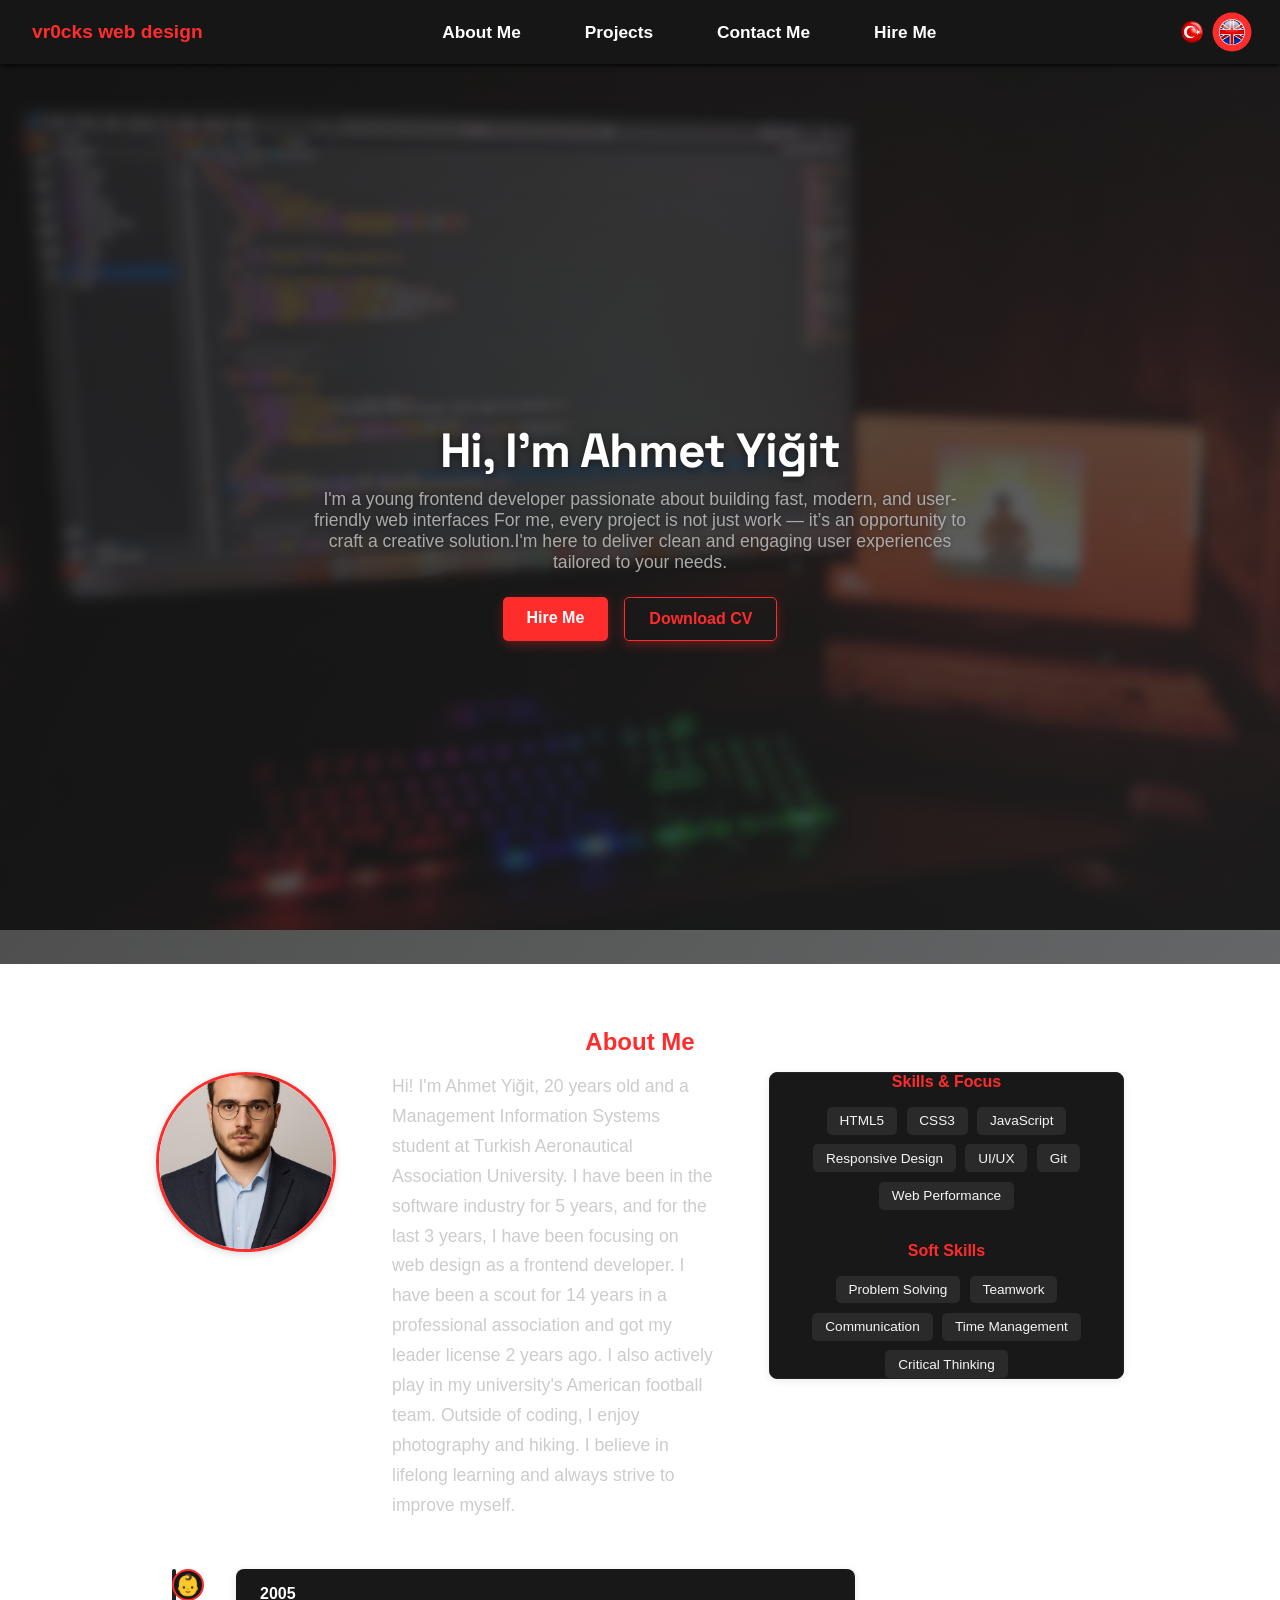
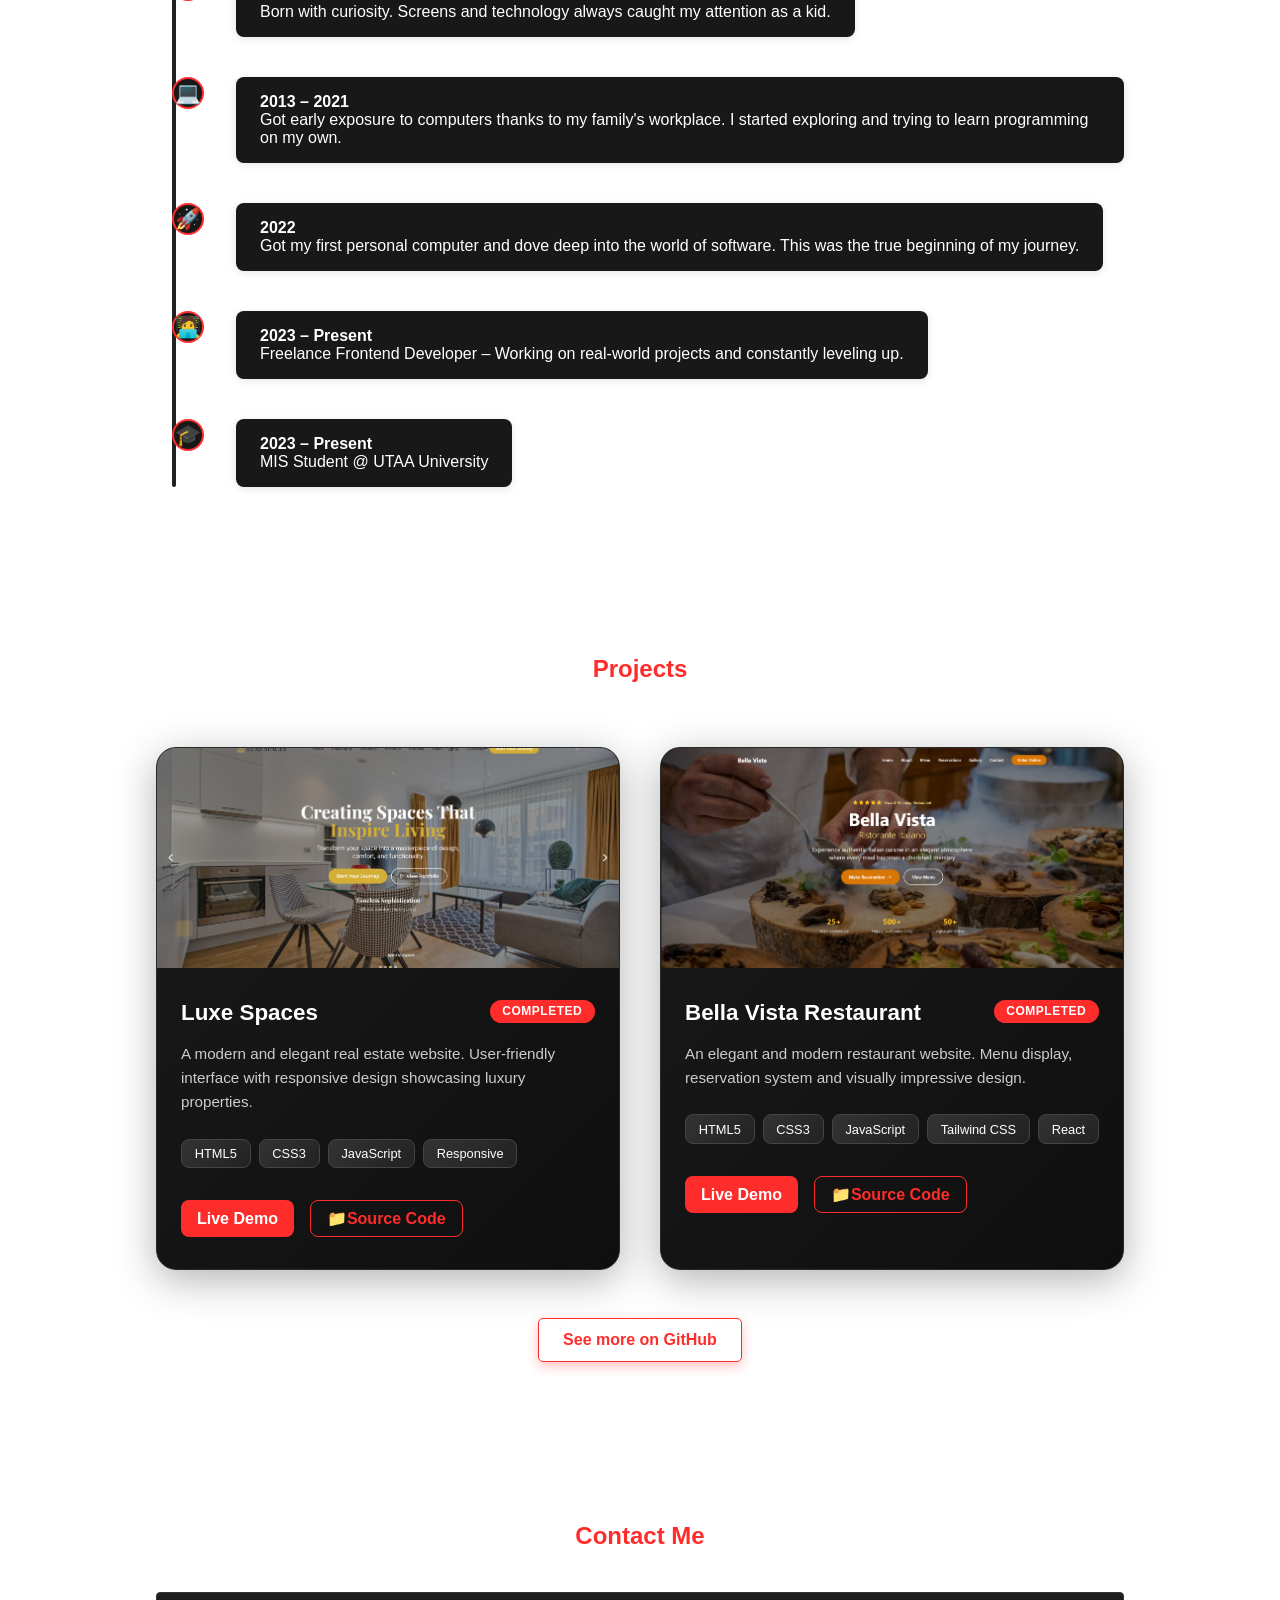
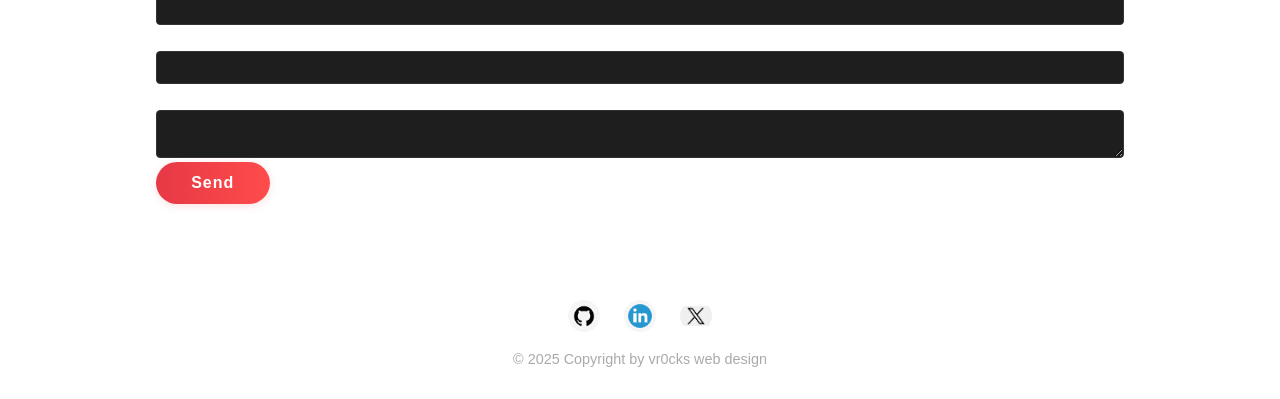
<file: index.html>
<!DOCTYPE html>
<html lang="tr">
<head>
  <meta charset="UTF-8">
  <meta name="viewport" content="width=device-width, initial-scale=1.0">
  <title>Ahmet Yiğit - Portfolio</title>
  <link rel="stylesheet" href="style.css">
  <link href="https://fonts.googleapis.com/css2?family=Space+Grotesk:wght@700&display=swap" rel="stylesheet">
  <meta name="description" content="Ahmet Yiğit - Frontend Developer Portfolio. Projects, skills, and contact information.">
  <meta name="keywords" content="Frontend, Portfolio, Ahmet Yiğit, Web Developer, JavaScript, HTML, CSS">
  <meta name="author" content="vr0cks web design">
</head>
<body>
  <!-- Scroll Progress Bar (Sayfa kaydırma ilerlemesini gösterir) -->
  <div class="scroll-progress"></div>

  <!-- =========================
       Navbar (Üst Menü)
       ========================= -->
  <header>
    <nav class="navbar">
      <div class="logo">
        <a href="#">vr0cks web design</a>
      </div>
      <!-- Masaüstü Menü -->
      <ul class="nav-links desktop-menu">
        <li><a href="#about" data-key="nav_about">About Me</a></li>
        <li><a href="#projects" data-key="nav_projects">Projects</a></li>
        <li><a href="#contact" data-key="nav_contact">Contact Me</a></li>
        <li><a href="#hire" data-key="nav_hire">Hire Me</a></li>
      </ul>
      <div class="nav-actions">
        <div class="language-switch">
          <!-- Bayraklar -->
          <button id="btn-tr"><img src="assets/tr.png" alt="TR" /></button>
          <button id="btn-en"><img src="assets/gb.png" alt="EN" /></button>
        </div>
      </div>
      <!-- Mobil Menü Açma Butonu -->
      <div class="hamburger" id="hamburger">&#9776;</div>
    </nav>
    <!-- Mobil Menü -->
    <ul class="nav-links mobile-menu" id="mobile-menu">
      <li><a href="#about" data-key="nav_about">About Me</a></li>
      <li><a href="#projects" data-key="nav_projects">Projects</a></li>
      <li><a href="#contact" data-key="nav_contact">Contact Me</a></li>
      <li><a href="#hire" data-key="nav_hire">Hire Me</a></li>
    </ul>
  </header>

  <!-- =========================
       Hero Alanı (Açılış)
       ========================= -->
  <header class="hero">
    <div class="hero-content">

      <div class="hero-text">
        <h1 data-key="hero_title">Hi, I'm Ahmet Yiğit</h1>
        <p data-key="hero_subtitle">I'm a young frontend developer passionate about building fast, modern, and user-friendly web interfaces.
For me, every project is not just work — it’s an opportunity to craft a creative solution.
I'm here to deliver clean and engaging user experiences tailored to your needs..</p>
        <div class="hero-buttons">
          <a href="#contact" class="btn" data-key="btn_hire">Hire Me</a>
          <a href="./assets/Yiğit Canlı Frontend dev.pdf" download class="btn btn-outline" data-key="btn_cv">Download CV</a>
        </div>
      </div>
    </div>
  </header>


  <!-- =========================
       Hakkımda Bölümü
       ========================= -->
  <section id="about" class="section fade-in">
    <h2 data-key="about_title">About Me</h2>
    <div class="about-wrapper">
      <!-- Profil Fotoğrafı -->
      <div class="about-photo">
        <img src="assets/bn.png" alt="Ahmet Yiğit" style="width:100%;height:auto;object-fit:cover;" />
      </div>
      <!-- Hakkımda Yazısı -->
      <div class="about-text">
        <p data-key="about_text">
          Merhaba! Ben Ahmet Yiğit, 20 yaşındayım ve Türk Hava Kurumu Üniversitesi'nde Yönetim Bilişim Sistemleri bölümü öğrencisiyim.<br>
          5 yıldır yazılım sektöründeyim, son 3 yıldır ise frontend geliştirici olarak web tasarımı ile ilgileniyorum.<br>
          14 yıldır profesyonel bir derneğe bağlı olarak izcilik yapıyorum ve 2 yıl önce lider lisansımı aldım.<br>
          Ayrıca aktif olarak okulumun Amerikan futbolu takımında oynuyorum.<br>
          Kodlamanın dışında fotoğrafçılık ve doğa yürüyüşleriyle ilgileniyorum. Sürekli öğrenmeye ve kendimi geliştirmeye inanıyorum.
        </p>
      </div>
      <!-- Yetenekler ve Soft Skills -->
      <div class="about-tags">
        <h4 data-key="skills_title">Skills & Focus</h4>
        <div class="tag-list">
          <span>HTML5</span><span>CSS3</span><span>JavaScript</span>
          <span data-key="tag_responsive">Responsive Design</span>
          <span data-key="tag_uiux">UI/UX</span>
          <span>Git</span>
          <span data-key="tag_performance">Web Performance</span>
        </div>
        <h4 style="margin-top: 2rem;" data-key="soft_title">Soft Skills</h4>
        <div class="tag-list">
          <span data-key="tag_problem">Problem Solving</span>
          <span data-key="tag_team">Teamwork</span>
          <span data-key="tag_comm">Communication</span>
          <span data-key="tag_time">Time Management</span>
          <span data-key="tag_critical">Critical Thinking</span>
        </div>
      </div>
    </div>

    <!-- =========================
         Zaman Çizelgesi (Timeline)
         ========================= -->
    <div class="timeline-container fade-in">
      <div class="timeline-item">
        <div class="timeline-dot"><span>👶</span></div>
        <div class="timeline-content">
          <h4>2005</h4>
          <p data-key="timeline_2005">Born with curiosity. Screens and technology always caught my attention as a kid.</p>
        </div>
      </div>
      <div class="timeline-item">
        <div class="timeline-dot"><span>💻</span></div>
        <div class="timeline-content">
          <h4>2013 – 2021</h4>
          <p data-key="timeline_2013_2021">Got early exposure to computers thanks to my family's workplace. I started exploring and trying to learn programming on my own.</p>
        </div>
      </div>
      <div class="timeline-item">
        <div class="timeline-dot"><span>🚀</span></div>
        <div class="timeline-content">
          <h4>2022 </h4>
          <p data-key="timeline_2022">Got my first personal computer and dove deep into the world of software. This was the true beginning of my journey.</p>
        </div>
      </div>
      <div class="timeline-item">
        <div class="timeline-dot"><span>🧑‍💻</span></div>
        <div class="timeline-content">
          <h4>2023 – Present</h4>
          <p data-key="timeline_2023_freelance"><strong>Freelance Frontend Developer</strong> – Working on real-world projects and constantly leveling up.</p>
        </div>
      </div>
      <div class="timeline-item">
        <div class="timeline-dot"><span>🎓</span></div>
        <div class="timeline-content">
          <h4>2023 – Present</h4>
          <p data-key="timeline_2023_mis"><strong>MIS Student</strong> @ UTAA University</p>
        </div>
      </div>
    </div>
  </section>

  <!-- =========================
       Projeler Bölümü
       ========================= -->
  <section id="projects" class="section">
    <h2 data-key="projects_title">Projects</h2>
    <div class="project-grid">
      <!-- Luxe Spaces Card -->
      <div class="project-card fade-in">
        <div class="project-image">
          <img src="assets/luxe.png" alt="Luxe Spaces Screenshot">
          <div class="project-overlay">
            <a href="https://vr0cks.github.io/LUXE-SPACES/" target="_blank" class="project-link">
              <span>👁️</span>
            </a>
          </div>
        </div>
        <div class="project-content">
          <div class="project-header">
            <h3 data-key="luxe_title">Luxe Spaces</h3>
            <span class="project-status" data-key="status_completed">Completed</span>
          </div>
          <p data-key="luxe_desc">Modern ve şık bir emlak sitesi. Lüks mülkleri sergileyen responsive tasarım ile kullanıcı dostu arayüz.</p>
          <div class="project-tech">
            <span class="tech-tag">HTML5</span>
            <span class="tech-tag">CSS3</span>
            <span class="tech-tag">JavaScript</span>
            <span class="tech-tag">Responsive</span>
          </div>
          <div class="project-actions">
            <a href="https://vr0cks.github.io/LUXE-SPACES/" target="_blank" class="btn-project primary" data-key="btn_live_demo">
              <span>🚀</span> Live Demo
            </a>
            <a href="https://github.com/Vr0cks/LUXE-SPACES" target="_blank" class="btn-project secondary" data-key="btn_source_code">
              <span>📁</span> Source
            </a>
          </div>
        </div>
      </div>

      <!-- Bella Vista Restaurant Card -->
      <div class="project-card fade-in">
        <div class="project-image">
          <img src="assets/restaurant.png" alt="Bella Vista Restaurant Screenshot">
          <div class="project-overlay">
            <a href="https://vr0cks.github.io/restaurant/" target="_blank" class="project-link">
              <span>👁️</span>
            </a>
          </div>
        </div>
        <div class="project-content">
          <div class="project-header">
            <h3 data-key="bella_title">Bella Vista Restaurant</h3>
            <span class="project-status" data-key="status_completed">Completed</span>
          </div>
          <p data-key="bella_desc">Zarif ve modern bir restoran web sitesi. Menü görüntüleme, rezervasyon sistemi ve görsel açıdan etkileyici tasarım.</p>
          <div class="project-tech">
            <span class="tech-tag">HTML5</span>
            <span class="tech-tag">CSS3</span>
            <span class="tech-tag">JavaScript</span>
            <span class="tech-tag">Tailwind CSS</span>
            <span class="tech-tag">React</span>
          </div>
          <div class="project-actions">
            <a href="https://vr0cks.github.io/restaurant/" target="_blank" class="btn-project primary" data-key="btn_live_demo">
              <span>🚀</span> Live Demo
            </a>
            <a href="https://github.com/Vr0cks/restaurant" target="_blank" class="btn-project secondary" data-key="btn_source_code">
              <span>📁</span> Source
            </a>
          </div>
        </div>
      </div>
    </div>
    
    <div class="more-projects">
      <a href="https://github.com/Vr0cks" target="_blank" class="btn btn-outline" data-key="btn_github_more">
        <span>📂</span> See more on GitHub
      </a>
    </div>
  </section>

  <!-- =========================
       İletişim Bölümü
       ========================= -->
  <section id="contact" class="section">
    <h2 data-key="contact_title">Contact Me</h2>
    <!-- Form -->
    <form id="contact-form" action="https://formspree.io/f/mdkznpvz" method="POST">
      <label for="name" data-key="label_name">Your name:</label>
      <input type="text" id="name" name="name" required>

      <label for="email" data-key="label_email">Your email:</label>
      <input type="email" id="email" name="email" required>

      <label for="message" data-key="label_message">Your message:</label>
      <textarea id="message" name="message" required></textarea>

      <button type="submit" data-key="btn_send">Send</button>
    </form>
  </section>

  <!-- =========================
       Footer (Alt Bilgi)
       ========================= -->
  <footer>
    <div class="footer-social">
      <a href="https://github.com/Vr0cks" target="_blank"><img src="assets/github.png" alt="GitHub"></a>
      <a href="https://www.linkedin.com/in/ahmet-yiğit-canlı/" target="_blank"><img src="assets/linkedin.png" alt="LinkedIn"></a>
      <a href="https://x.com/ahmetcanli1907" target="_blank"><img src="assets/X.jpeg" alt="Twitter"></a>
    </div>
    <p>&copy; 2025 Copyright by vr0cks web design</p>
  </footer>

  <!-- =========================
       Scriptler
       ========================= -->
  <script src="script.js"></script>
</body>
</html>
</file>
<file: style.css>
/* ============================
   Temel Değişkenler ve Reset
   ============================ */
:root {
  --primary: #ff2c2c;
  --bg: #121212;
  --text: #f5f5f5;
  --muted: #aaaaaa;
}

* {
  margin: 0;
  padding: 0;
  box-sizing: border-box;
}

@import url('https://fonts.googleapis.com/css2?family=Inter:wght@400;600;700&display=swap');

/* ============================
   Body Genel Ayarlar
   ============================ */
body {
  min-height: 100vh;
  background: url('assets/bk.jpg') center center/cover no-repeat fixed;
  color: #fff;
  font-family: 'Inter', Arial, sans-serif;
}

/* ============================
   Navigasyon Barı
   ============================ */
nav {
  background: rgba(18, 18, 18, 0.95);
  backdrop-filter: blur(10px);
  box-shadow: 0 2px 4px rgba(0, 0, 0, 0.7);
  padding: 1rem 2rem;
  display: flex;
  justify-content: space-between;
  align-items: center;
  position: sticky;
  top: 0;
  z-index: 10;
}

/* Logo kısmı */
.logo {
  font-weight: bold;
  font-size: 1.2rem;
  color: var(--primary);
}
.logo a {
  color: var(--primary);
  font-weight: bold;
  font-size: 1.2rem;
  text-decoration: none;
}

/* ============================
   Navigasyon Barı - Güncellenmiş Versiyon
   ============================ */
nav {
  background: rgba(18, 18, 18, 0.95);
  backdrop-filter: blur(10px);
  box-shadow: 0 2px 4px rgba(0, 0, 0, 0.7);
  padding: 1rem 2rem;
  display: flex;
  justify-content: space-between;
  align-items: center;
  position: sticky;
  top: 0;
  z-index: 10;
}

/* Logo kısmı */
.logo {
  font-weight: bold;
  font-size: 1.2rem;
  color: var(--primary);
}
.logo a {
  color: var(--primary);
  font-weight: bold;
  font-size: 1.2rem;
  text-decoration: none;
}

/* Menü linkleri - Güncellenmiş */
.nav-links {
  list-style: none;
  display: flex;
  gap: 2rem;
  align-items: center;
  padding: 0;
}

.nav-links li a {
  color: #fff;
  text-decoration: none;
  font-weight: 600;
  font-size: 1.08rem;
  padding: 0.5rem 1rem;
  transition: all 0.3s ease;
  position: relative;
  background: none !important; /* Tüm arka plan renklerini kaldır */
  border-radius: 0; /* Border radius'u da kaldır */
}

/* Alt çizgi için temel stil */
.nav-links li a::after {
  content: '';
  position: absolute;
  bottom: -2px;
  left: 0;
  width: 100%;
  height: 2px;
  background: var(--primary);
  transform: scaleX(0);
  transition: transform 0.3s ease;
  transform-origin: left;
}

/* Hover durumunda alt çizgi */
.nav-links li a:hover::after {
  transform: scaleX(1);
}
/* Aktif link için alt çizgi */
.mobile-menu {
  display: flex;
  flex-direction: column;
  position: absolute;
  top: 60px;
  right: 0;
  background: var(--bg);
  width: 200px;
  z-index: 100;
}

.mobile-menu a {
  background: transparent !important;
  position: relative;
  color: #fff;
  text-decoration: none;
  padding: 0.75rem 1rem;
  transition: all 0.3s ease;
}

.mobile-menu a.active {
  background: transparent !important;
  border-left: 3px solid var(--primary); /* Mobilde sol kenarda çizgi */
  color: var(--primary);
}

.mobile-menu a:hover {
  color: var(--primary);
  background: rgba(255, 44, 44, 0.1) !important;
}

/* Dil değiştirme ve ekstra aksiyonlar */
.language-switch {
  display: flex;
  gap: 0.5rem;
}

.language-switch button {
  background: transparent;
  border: none;
  cursor: pointer;
  padding: 4px;
  border-radius: 50%;
  transition:  0.2s, box-shadow 0.2s, transform 0.15s;
  display: flex;
  align-items: center;
  justify-content: center;
  box-shadow: none;
}

.language-switch button.active {
  background: var(--primary);
  box-shadow: 0 0 0 2px var(--primary);
  transform: scale(1.08);
}

.language-switch button:hover:not(.active) {
  background: rgba(255,255,255,0.08);
  box-shadow: 0 2px 8px rgba(0,0,0,0.12);
}

.language-switch img {
  width: 24px;
  height: 24px;
  border-radius: 50%;
  object-fit: cover;
  display: block;
}

/* Aktif buton vurgusu */
.language-switch button.active {
  background: var(--primary);
  box-shadow: 0 0 0 2px var(--primary);
}
#theme-toggle {
  font-size: 1.5rem;
  width: 32px;
  height: 32px;
  color: var(--primary);
  background: transparent;
  border: none;
  margin-left: 4px;
}

/* ============================
   Hero Alanı (Açılış)
   ============================ */
.hero {
  position: relative;
  min-height: 100vh;
  display: flex;
  align-items: center;
  justify-content: center;
  z-index: 1;
}
.hero::before {
  content: "";
  position: absolute;
  inset: 0;
  background: linear-gradient(120deg, rgba(24,24,24,0.8) 0%, rgba(35,37,38,0.7) 100%);
  z-index: 1;
}
.hero-content {
  position: relative;
  z-index: 2;
  text-align: center;
  width: 100%;
  max-width: 700px;
  margin: 0 auto;
  padding: 3rem 1rem;
  /* Arka plan rengi ekleme! */
  background: none;
  box-shadow: none;
}
.hero h1 {
  font-family: 'Space Grotesk', Arial, sans-serif;
  font-size: 3rem;
  letter-spacing: -1px;
  margin-bottom: 0.5rem;
  opacity: 0;
  animation: fadeIn 1s forwards 0.3s;
  text-shadow: 0 2px 8px rgba(0,0,0,0.5);
}
.hero p {
  color: var(--muted);
  font-size: 1.1rem;
  margin-bottom: 1.5rem;
  opacity: 0;
  animation: fadeIn 1s forwards 0.6s;
  text-shadow: 0 1px 4px rgba(0,0,0,0.3);
}
.hero-buttons {
  display: flex;
  gap: 1rem;
  justify-content: center;
  flex-wrap: wrap;
}
.hero-content {
  display: flex;
  align-items: center;
  justify-content: center;
  gap: 2.5rem;
  padding: 4rem 1rem 2rem 1rem;
  flex-wrap: wrap;
}
.hero-text {
  background: none;
  box-shadow: none;
}
.hero-text > * {
  opacity: 0;
  transform: translateY(30px);
  animation: fadeInUp 0.8s forwards;
}
.hero-text > *:nth-child(1) { animation-delay: 0.2s; }
.hero-text > *:nth-child(2) { animation-delay: 0.4s; }
.hero-text > *:nth-child(3) { animation-delay: 0.6s; }

@keyframes fadeInUp {
  to { opacity: 1; transform: none; }
}

/* ============================
   Butonlar
   ============================ */
.btn, .btn-outline, .btn-sm {
  display: inline-block;
  border-radius: 5px;
  text-decoration: none;
  transition: 0.3s;
  font-weight: 600;
}
.btn {
  padding: 0.75rem 1.5rem;
  background: var(--primary);
  color: #fff;
  box-shadow: 0 4px 12px rgba(255, 44, 44, 0.3);
}
.btn:hover { opacity: 0.85; }
.btn-outline {
  background: transparent;
  border: 1px solid var(--primary);
  color: var(--primary);
}
.btn-outline:hover {
  background: var(--primary);
  color: #fff;
}
.btn-sm {
  padding: 0.4rem 0.9rem;
  font-size: 0.85rem;
  border: 1px solid var(--primary);
  color: var(--primary);
}
.btn-sm:hover {
  background-color: var(--primary);
  color: #fff;
}

/* ============================
   Genel Bölüm Ayarları
   ============================ */
.section {
  padding: 4rem 2rem;
  max-width: 1000px;
  margin: auto;
}
.section h2 {
  color: var(--primary);
  margin-bottom: 1rem;
  text-align: center;
}

/* ============================
   Slider (Projeler için)
   ============================ */
.slider {
  display: flex;
  overflow-x: auto;
  scroll-snap-type: x mandatory;
  gap: 1rem;
  padding: 1rem 0;
  scrollbar-width: none;
}
.slider::-webkit-scrollbar { display: none; }
.slide {
  min-width: 300px;
  flex: none;
  background: linear-gradient(145deg, #1c1c1c, #111);
  border: 1px solid #2a2a2a;
  padding: 1rem;
  border-radius: 8px;
  scroll-snap-align: center;
  text-align: center;
  transition: transform 0.3s;
}
.slide:hover { transform: scale(1.05); }
.more-projects {
  text-align: center !important;
  margin: 2rem auto !important;
  display: flex !important;
  justify-content: center !important;
  width: 100% !important;
}


/* ============================
   Form Elemanları
   ============================ */
input, textarea {
  background: #1e1e1e;
  border: 1px solid #333;
  padding: 0.5rem;
  color: var(--text);
  width: 100%;
  margin-top: 0.5rem;
  border-radius: 4px;
}
input:focus, textarea:focus {
  outline: none;
  border-color: var(--primary);
}
button[type="submit"] {
  background: linear-gradient(90deg, #e63946 0%, #ff4c4c 100%);
  color: #fff;
  border: none;
  padding: 0.75rem 2.2rem;
  border-radius: 25px;
  font-size: 1rem;
  font-weight: 600;
  cursor: pointer;
  box-shadow: 0 2px 8px rgba(230, 57, 70, 0.15);
  transition: background 0.2s, transform 0.2s;
  letter-spacing: 1px;
}
button[type="submit"]:hover {
  background: linear-gradient(90deg, #ff4c4c 0%, #e63946 100%);
  transform: translateY(-2px) scale(1.04);
  box-shadow: 0 4px 16px rgba(230, 57, 70, 0.25);
}

/* ============================
   Footer
   ============================ */
footer {
  text-align: center;
  padding: 2rem;
  font-size: 0.9rem;
  color: var(--muted);
}

/* ============================
   Gelişmiş Proje Kartları (2. koddan alındı)
   ============================ */
.project-grid {
  display: grid;
  grid-template-columns: 1fr;
  gap: 2.5rem;
  margin-top: 3rem;
  padding: 1rem 0;
}

@media (min-width: 768px) {
  .project-grid {
    grid-template-columns: repeat(auto-fit, minmax(400px, 1fr));
  }
}

.project-card {
  background: linear-gradient(135deg, #1a1a1a 0%, #0f0f0f 100%);
  border-radius: 20px;
  overflow: hidden;
  box-shadow: 0 10px 40px rgba(0, 0, 0, 0.3);
  transition: all 0.4s cubic-bezier(0.25, 0.46, 0.45, 0.94);
  border: 1px solid #2a2a2a;
  position: relative;
}

.project-card:hover {
  transform: translateY(-8px) scale(1.02);
  box-shadow: 0 20px 60px rgba(255, 44, 44, 0.15);
  border-color: var(--primary);
}

.project-image {
  position: relative;
  height: 220px;
  overflow: hidden;
}

.project-image img {
  width: 100%;
  height: 100%;
  object-fit: cover;
  transition: transform 0.4s ease;
}

.project-card:hover .project-image img {
  transform: scale(1.1);
}

.project-overlay {
  position: absolute;
  top: 0;
  left: 0;
  right: 0;
  bottom: 0;
  background: rgba(0, 0, 0, 0.7);
  display: flex;
  align-items: center;
  justify-content: center;
  opacity: 0;
  transition: opacity 0.3s ease;
}

.project-card:hover .project-overlay {
  opacity: 1;
}

.project-link {
  background: var(--primary);
  color: white;
  width: 60px;
  height: 60px;
  border-radius: 50%;
  display: flex;
  align-items: center;
  justify-content: center;
  text-decoration: none;
  font-size: 1.2rem;
  transition: transform 0.2s ease;
}

.project-link:hover {
  transform: scale(1.1);
}

.project-content {
  padding: 2rem 1.5rem;
}

.project-header {
  display: flex;
  justify-content: space-between;
  align-items: flex-start;
  margin-bottom: 1rem;
  flex-wrap: wrap;
  gap: 0.5rem;
}

.project-header h3 {
  color: #ffffff;
  font-size: 1.4rem;
  font-weight: 700;
  margin: 0;
  flex: 1;
}

.project-status {
  background: var(--primary);
  color: white;
  padding: 0.3rem 0.8rem;
  border-radius: 15px;
  font-size: 0.75rem;
  font-weight: 600;
  text-transform: uppercase;
  letter-spacing: 0.5px;
}

.project-status.in-progress {
  background: linear-gradient(135deg, #ffa500, #ff6b35);
}

.project-content p {
  color: #cccccc;
  line-height: 1.6;
  margin-bottom: 1.5rem;
  font-size: 0.95rem;
}

.project-tech {
  display: flex;
  flex-wrap: wrap;
  gap: 0.5rem;
  margin-bottom: 2rem;
}

.tech-tag {
  background: linear-gradient(135deg, #333, #222);
  color: #fff;
  padding: 0.4rem 0.8rem;
  border-radius: 8px;
  font-size: 0.8rem;
  font-weight: 500;
  border: 1px solid #444;
  transition: all 0.2s ease;
}

.tech-tag:hover {
  background: var(--primary);
  border-color: var(--primary);
  transform: translateY(-2px);
}

.project-actions {
  display: flex;
  gap: 1rem;
  flex-wrap: wrap;
}

.btn-project {
  display: inline-flex;
  align-items: center;
  gap: 0.5rem;
  padding: 0.5rem 1rem;
  border-radius: 8px;
  text-decoration: none;
  font-weight: 600;
  transition: all 0.3s ease;
  border: none;
  cursor: pointer;
}

.btn-project.primary {
  background: var(--primary);
  color: white;
}

.btn-project.secondary {
  background: transparent;
  color: var(--primary);
  border: 1px solid var(--primary);
}

.btn-project:hover {
  transform: translateY(-2px);
  box-shadow: 0 4px 12px rgba(255, 44, 44, 0.3);
}

/* ============================
   Hakkımda Bölümü
   ============================ */
.about-wrapper {
  display: flex;
  gap: 2.5rem;
  align-items: flex-start;
  justify-content: center;
  flex-wrap: wrap;
  margin-bottom: 2rem;
}
.about-photo {
  flex-shrink: 0;
}
.about-photo img {
  width: 130px;
  height: 130px;
  object-fit: cover;
  border-radius: 50%;
  border: 3px solid var(--primary);
  box-shadow: 0 2px 8px rgba(0,0,0,0.15);
  background: #fff;
  display: block;
  margin: 0 auto;
  max-width: 100%;
  max-height: 180px;
}
.about-text {
  flex: 2 1 400px;
  max-width: 700px;
  font-size: 1.1rem;
  color: #ccc;
  margin-bottom: 1rem;
  text-align: left;
  min-width: 250px;
  word-break: break-word;
  white-space: normal;
  line-height: 1.7;
}
.about-tags {
  flex: 1 1 200px;
  min-width: 180px;
  background: #181818;
  border-radius: 8px;
  padding: 1.2rem 1rem;
  border: 1px solid #232323;
  box-shadow: 0 2px 8px rgba(0,0,0,0.08);
  text-align: center;
}
.about-tags h4 {
  margin-bottom: 1rem;
  color: var(--primary);
  font-weight: 600;
}
.tag-list {
  display: flex;
  flex-wrap: wrap;
  justify-content: center;
  gap: 0.6rem;
}
.tag-list span {
  background: #2a2a2a;
  color: var(--text);
  padding: 0.4rem 0.8rem;
  border-radius: 5px;
  font-size: 0.85rem;
  transition: 0.3s;
}
.tag-list span:hover {
  background: var(--primary);
  color: #fff;
}

/* ============================
   Zaman Çizelgesi (Timeline)
   ============================ */
.timeline {
  max-width: 800px;
  margin: 2rem auto 0;
  color: var(--text);
  text-align: center;
}
.timeline h4 {
  margin-bottom: 1rem;
  color: var(--primary);
}
.timeline ul {
  list-style: none;
  padding: 0;
}
.timeline li {
  margin-bottom: 1rem;
  padding-left: 1rem;
  position: relative;
}
.timeline li::before {
  content: '';
  position: absolute;
  left: 0;
  top: 7px;
  width: 8px;
  height: 8px;
  background: var(--primary);
  border-radius: 50%;
}
.timeline-container {
  position: relative;
  margin: 2rem 0 0 0;
  padding-left: 32px;
}
.timeline-container::before {
  content: '';
  position: absolute;
  left: 16px;
  top: 0;
  bottom: 0;
  width: 4px;
  background: #222;
  border-radius: 2px;
}
.timeline-item {
  display: flex;
  align-items: flex-start;
  margin-bottom: 2.5rem;
  position: relative;
  opacity: 0;
  transform: translateY(30px);
  transition: opacity 0.7s, transform 0.7s;
}
.timeline-item.visible {
  opacity: 1;
  transform: none;
}
.timeline-dot {
  width: 32px;
  height: 32px;
  background: #181818;
  border: 2px solid var(--primary);
  border-radius: 50%;
  display: flex;
  align-items: center;
  justify-content: center;
  font-size: 1.3rem;
  position: absolute;
  left: -16px;
  top: 0;
  z-index: 1;
  transition: box-shadow 0.2s;
}
.timeline-item:hover .timeline-dot {
  box-shadow: 0 0 0 4px #e74c3c44;
}
.timeline-content {
  background: #181818;
  padding: 1rem 1.5rem;
  border-radius: 8px;
  box-shadow: 0 2px 8px rgba(0,0,0,0.1);
  min-width: 220px;
  margin-left: 48px;
  transition: background 0.2s;
}
.timeline-item:hover .timeline-content {
  background: #222;
}

/* ============================
   Animasyonlar
   ============================ */
.fade-in {
  opacity: 0;
  transform: translateY(20px);
  transition: opacity 0.6s, transform 0.6s;
}
.fade-in.visible {
  opacity: 1;
  transform: translateY(0);
}
@keyframes fadeIn {
  from { opacity: 0; transform: translateY(10px);}
  to { opacity: 1; transform: translateY(0);}
}

/* ============================
   Responsive (Mobil Uyum)
   ============================ */
.desktop-menu { display: flex; }
.mobile-menu, .hamburger { display: none; }

@media (max-width: 900px) {
  .hero-buttons { flex-direction: column; }
  .btn { width: 100%; text-align: center; }
}
@media (max-width: 768px) {
  .desktop-menu { display: none; }
  .mobile-menu {
    display: flex;
    flex-direction: column;
    position: absolute;
    top: 60px;
    right: 0;
    background: var(--bg);
    width: 200px;
    z-index: 100;
  }
  .hamburger {
    display: block;
    font-size: 2rem;
    cursor: pointer;
    margin-left: 1rem;
    color: var(--primary);
    background: none;
    border: none;
  }
}
@media (max-width: 700px) {
  .about-wrapper {
    flex-direction: column;
    align-items: center;
    text-align: center;
  }
  .about-photo { margin-bottom: 1rem; }
  .timeline-container { padding-left: 0; }
  .timeline-content { margin-left: 0; }
  .timeline-dot { left: -8px; }
  .hero-content {
    flex-direction: column;
    gap: 1.5rem;
    text-align: center;
  }
  .hero-text {
    text-align: center;
  }
  .timeline-dot { font-size: 1.8rem; }
}
@media (max-width: 600px) {
  .hero h1 { font-size: 1.8rem; }
  .nav-links {
    flex-direction: column;
    gap: 0.5rem;
    align-items: flex-end;
  }
}
@media (min-width: 768px) {
  .about-wrapper {
    flex-direction: row;
    justify-content: space-between;
    align-items: flex-start;
    text-align: left;
  }
  .about-text, .about-tags { flex: 1; padding: 0 1rem; }
  .about-text p { text-align: left; }
}

/* ============================
   Responsive İyileştirmeler (Proje kartları için)
   ============================ */
@media (max-width: 480px) {
  .project-actions {
    flex-direction: column;
  }
  
  .btn-project {
    width: 100%;
    justify-content: center;
  }
}

/* ============================
   Sosyal Medya İkonları (Footer için)
   ============================ */
.footer-social {
  display: flex;
  justify-content: center;
  gap: 1.5rem;
  margin-bottom: 1rem;
}

.footer-social a img {
  width: 32px;
  height: 32px;
  object-fit: contain;
  background: none;
  border-radius: 50%;
  transition: transform 0.2s;
}

.footer-social a img:hover {
  transform: scale(1.15);
}

.navbar {
  position: sticky;
  top: 0;
  z-index: 100;
  background: rgba(24,24,24,0.95);
  backdrop-filter: blur(8px);
  transition: background 0.3s;
}

body.light-theme {
  --bg: #f5f5f5;
  --text: #181818;
  --muted: #444;
  background: #fff;
  color: #181818;
}
body.light-theme .navbar {
  background: rgba(255,255,255,0.95);
}
body.light-theme .project-card {
  background: #fff;
  color: #181818;
}
html, body {
  width: 100%;
  overflow-x: hidden;
}

.section {
  box-sizing: border-box;
  width: 100%;
  max-width: 1000px;
  margin: auto;
  padding: 4rem 1rem;}
</file>
